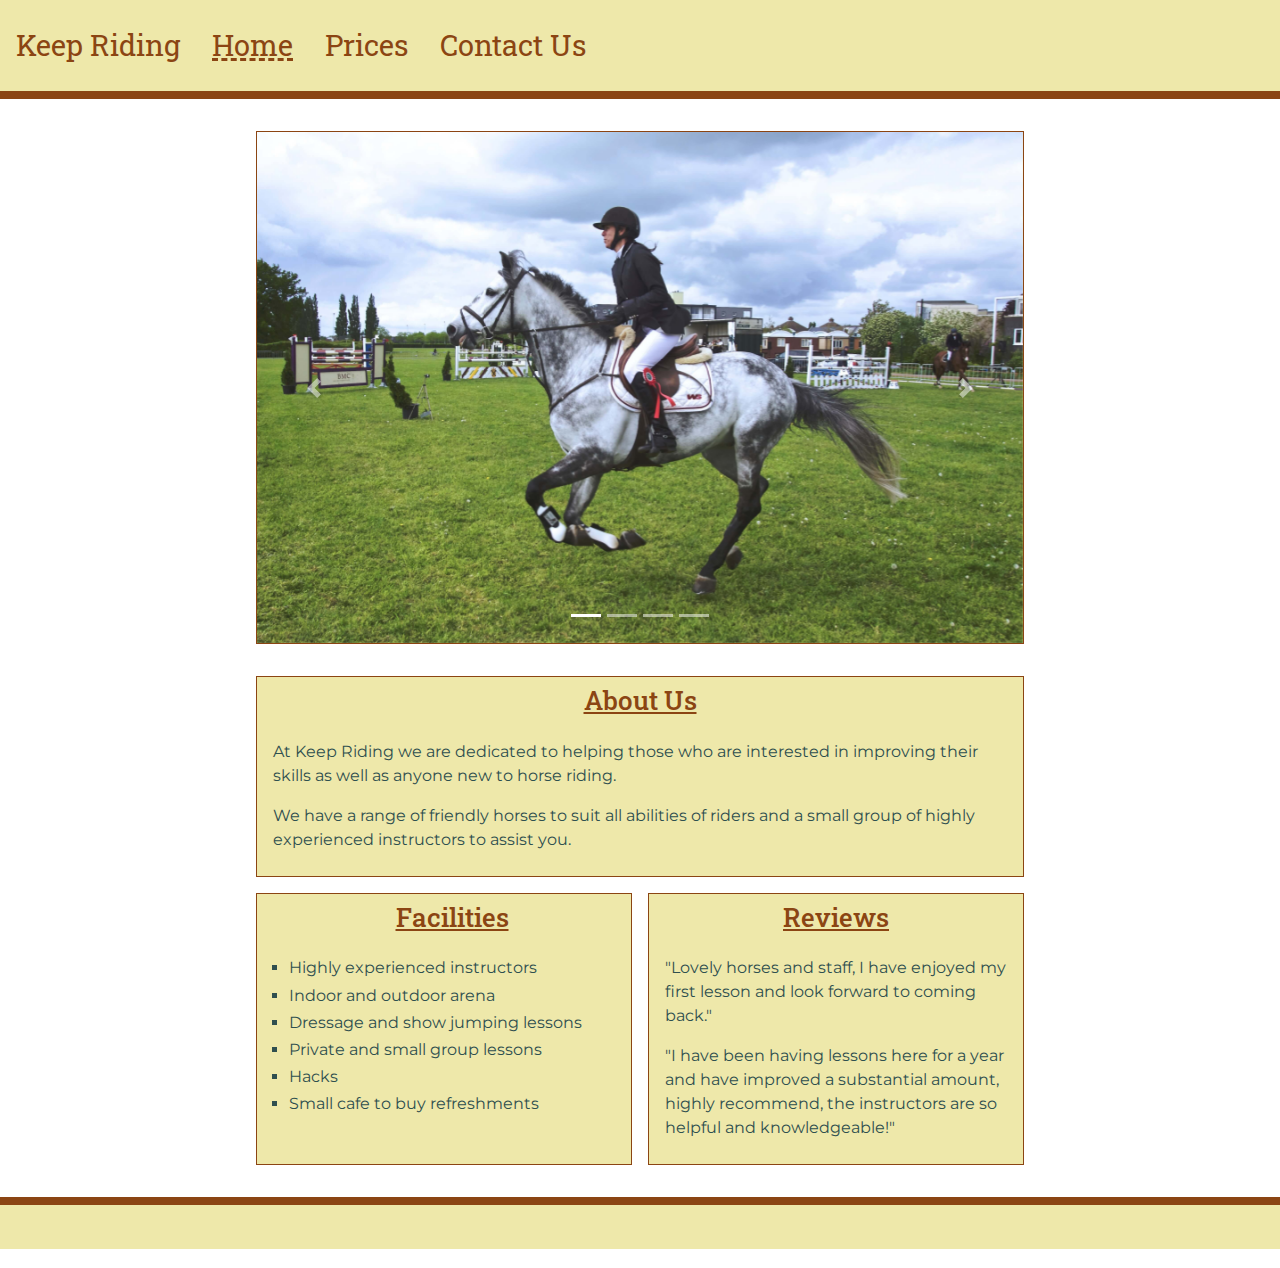
<file: index.html>
<!doctype html>

<html lang="en">

<head>
    <!-- Required meta tags -->
    <meta charset="utf-8">
    <meta name="viewport" content="width=device-width, initial-scale=1, shrink-to-fit=no">

    <!-- Additional meta tags -->
    <meta name="description" content="Start to learn horse riding or improve your current skills with Keep Riding!">
    <meta name="keywords" content="horse, riding, learn, indoor, outdoor, equestrian, school, dessage, show, jumping">
    <meta name="author" content="Keep Riding">

    <!-- Bootstrap CSS -->
    <link rel="stylesheet" href="https://stackpath.bootstrapcdn.com/bootstrap/4.3.1/css/bootstrap.min.css"
        integrity="sha384-ggOyR0iXCbMQv3Xipma34MD+dH/1fQ784/j6cY/iJTQUOhcWr7x9JvoRxT2MZw1T" crossorigin="anonymous">

    <!-- Font awesome -->
    <link rel="stylesheet" href="https://use.fontawesome.com/releases/v5.6.1/css/all.css"
        integrity="sha384-gfdkjb5BdAXd+lj+gudLWI+BXq4IuLW5IT+brZEZsLFm++aCMlF1V92rMkPaX4PP" crossorigin="anonymous">

    <!-- Local css -->
    <link rel="stylesheet" href="assets/css/style.css">

    <title>Keep Riding</title>

</head>

<body>

    <!-- Boostrap -->
    <header>
        <nav class="navbar navbar-expand-md navbar-light">
            <a class="navbar-brand" href="index.html">Keep Riding</a>
            <button class="navbar-toggler" type="button" data-toggle="collapse" data-target="#navbarSupportedContent"
                aria-controls="navbarSupportedContent" aria-expanded="false" aria-label="Toggle navigation">
                <span class="navbar-toggler-icon"></span>
            </button>

            <div class="collapse navbar-collapse" id="navbarSupportedContent">
                <ul class="navbar-nav mr-auto">
                    <li class="nav-item active">
                        <a class="nav-link" href="index.html">Home<span class="sr-only">(current)</span></a>
                    </li>
                    <li class="nav-item">
                        <a class="nav-link" href="prices.html">Prices</a>
                    </li>
                    <li class="nav-item">
                        <a class="nav-link" href="contact.html">Contact Us</a>
                    </li>
                </ul>
            </div>
        </nav>
    </header>

    <!-- Boostrap -->
    <div id="carouselindicators" class="carousel slide" data-ride="carousel">
        <!-- carousel indicators at the bottom -->
        <ol class="carousel-indicators">
            <li data-target="#carouselindicators" data-slide-to="0" class="active"></li>
            <li data-target="#carouselindicators" data-slide-to="1"></li>
            <li data-target="#carouselindicators" data-slide-to="2"></li>
            <li data-target="#carouselindicators" data-slide-to="3"></li>
        </ol>
        <!-- carousel images -->
        <div class="carousel-inner">
            <div class="carousel-item active">
                <!-- show on small devices and not medium and larger -->
                <div class="d-sm-block d-md-none">
                     <img class="d-block w-100" src="assets/images/carousel-img1-small.jpg" alt="First slide - show jumping">
                </div>
                <!-- dont show on small devices and show on medium and larger -->
                <div class="d-none d-md-block">
                     <img class="d-block w-100" src="assets/images/carousel-img1.jpg" alt="First slide - show jumping">
                </div>
            </div>
            <div class="carousel-item">
                <div class="d-sm-block d-md-none">
                     <img class="d-block w-100" src="assets/images/carousel-img2-small.jpg" alt="Second slide - horse riding">
                </div>
                <div class="d-none d-md-block">
                     <img class="d-block w-100" src="assets/images/carousel-img2.jpg" alt="Second slide - horse riding">
                </div>
            </div>
            <div class="carousel-item">
                <div class="d-sm-block d-md-none">
                     <img class="d-block w-100" src="assets/images/carousel-img3-small.jpg" alt="Third slide - a horse in a field">
                </div>
                <div class="d-none d-md-block">
                     <img class="d-block w-100" src="assets/images/carousel-img3.jpg" alt="Third slide - a horse in a field">
                </div>
            </div>
            <div class="carousel-item">
                <div class="d-sm-block d-md-none">
                     <img class="d-block w-100" src="assets/images/carousel-img4-small.jpg" alt="Fourth slide - 2 horses in a field">
                </div>
                <div class="d-none d-md-block">
                     <img class="d-block w-100" src="assets/images/carousel-img4.jpg" alt="Fourth slide - 2 horses in a field">
                </div>
            </div>
        </div>
        <!-- carousel left/prev control -->
        <a class="carousel-control-prev" href="#carouselindicators" role="button" data-slide="prev">
            <span class="carousel-control-prev-icon" aria-hidden="true"></span>
            <span class="sr-only">Previous</span>
        </a>
        <!-- carousel right/next control -->
        <a class="carousel-control-next" href="#carouselindicators" role="button" data-slide="next">
            <span class="carousel-control-next-icon" aria-hidden="true"></span>
            <span class="sr-only">Next</span>
        </a>
    </div>

    <!-- 3 sections - about us, facilities and reviews -->
    <div class="container-fluid home">
        <div class="row">
            <!-- about us -->
            <div class="col-12 ">
                <div class="introduction about-us">
                    <h2>About Us</h2>
                    <p>
                        At Keep Riding we are dedicated to helping those who are interested in improving their skills
                        as well as
                        anyone new to horse riding.
                    </p>
                    <p>
                        We have a range of friendly horses to suit all abilities of riders and a small group of highly
                        experienced instructors to assist you.
                    </p>
                </div>
            </div>
            <!-- facilities -->
            <div class="col-12 col-md-6">
                <div class="introduction facilities">
                    <h2>Facilities</h2>
                    <ul>
                        <li>Highly experienced instructors</li>
                        <li>Indoor and outdoor arena</li>
                        <li>Dressage and show jumping lessons</li>
                        <li>Private and small group lessons</li>
                        <li>Hacks</li>
                        <li>Small cafe to buy refreshments</li>
                    </ul>
                </div>
            </div>
            <!-- reviews -->
            <div class="col-12 col-md-6">
                <div class="introduction reviews">
                    <h2>Reviews</h2>
                    <p>"Lovely horses and staff, I have enjoyed my first lesson and look forward to coming back."</p>
                    <p>"I have been having lessons here for a year and have improved a substantial amount, highly
                        recommend,
                        the instructors are so helpful and knowledgeable!"</p>
                </div>
            </div>
        </div>
    </div>

    <!-- footer with social media links -->
    <footer>
        <ul class="socialmedia">
            <li><a href="https://www.facebook.com/" target="_blank" rel="noopener"
                    aria-label="Go to our facebook page (opens in new tab)"><i class="fab fa-facebook-f"></i></a></li>
            <li><a href="https://www.youtube.com/" target="_blank" rel="noopener"
                    aria-label="Go to our youtube page (opens in new tab)"><i class="fab fa-youtube"></i></a></li>
            <li><a href="https://www.instagram.com/" target="_blank" rel="noopener"
                    aria-label="Go to our instagram page (opens in new tab)"><i class="fab fa-instagram"></i></a></li>
            <li><a href="https://www.twitter.com/" target="_blank" rel="noopener"
                    aria-label="Go to our twitter page (opens in new tab)"><i class="fab fa-twitter"></i></a> </li>
        </ul>
    </footer>

    <!-- JavaScript -->
    <!-- jQuery first, then Popper.js, then Bootstrap JS -->
    <script src="https://code.jquery.com/jquery-3.3.1.slim.min.js"
        integrity="sha384-q8i/X+965DzO0rT7abK41JStQIAqVgRVzpbzo5smXKp4YfRvH+8abtTE1Pi6jizo"
        crossorigin="anonymous"></script>
    <script src="https://cdnjs.cloudflare.com/ajax/libs/popper.js/1.14.7/umd/popper.min.js"
        integrity="sha384-UO2eT0CpHqdSJQ6hJty5KVphtPhzWj9WO1clHTMGa3JDZwrnQq4sF86dIHNDz0W1"
        crossorigin="anonymous"></script>
    <script src="https://stackpath.bootstrapcdn.com/bootstrap/4.3.1/js/bootstrap.min.js"
        integrity="sha384-JjSmVgyd0p3pXB1rRibZUAYoIIy6OrQ6VrjIEaFf/nJGzIxFDsf4x0xIM+B07jRM"
        crossorigin="anonymous"></script>

</body>

</html>
</file>
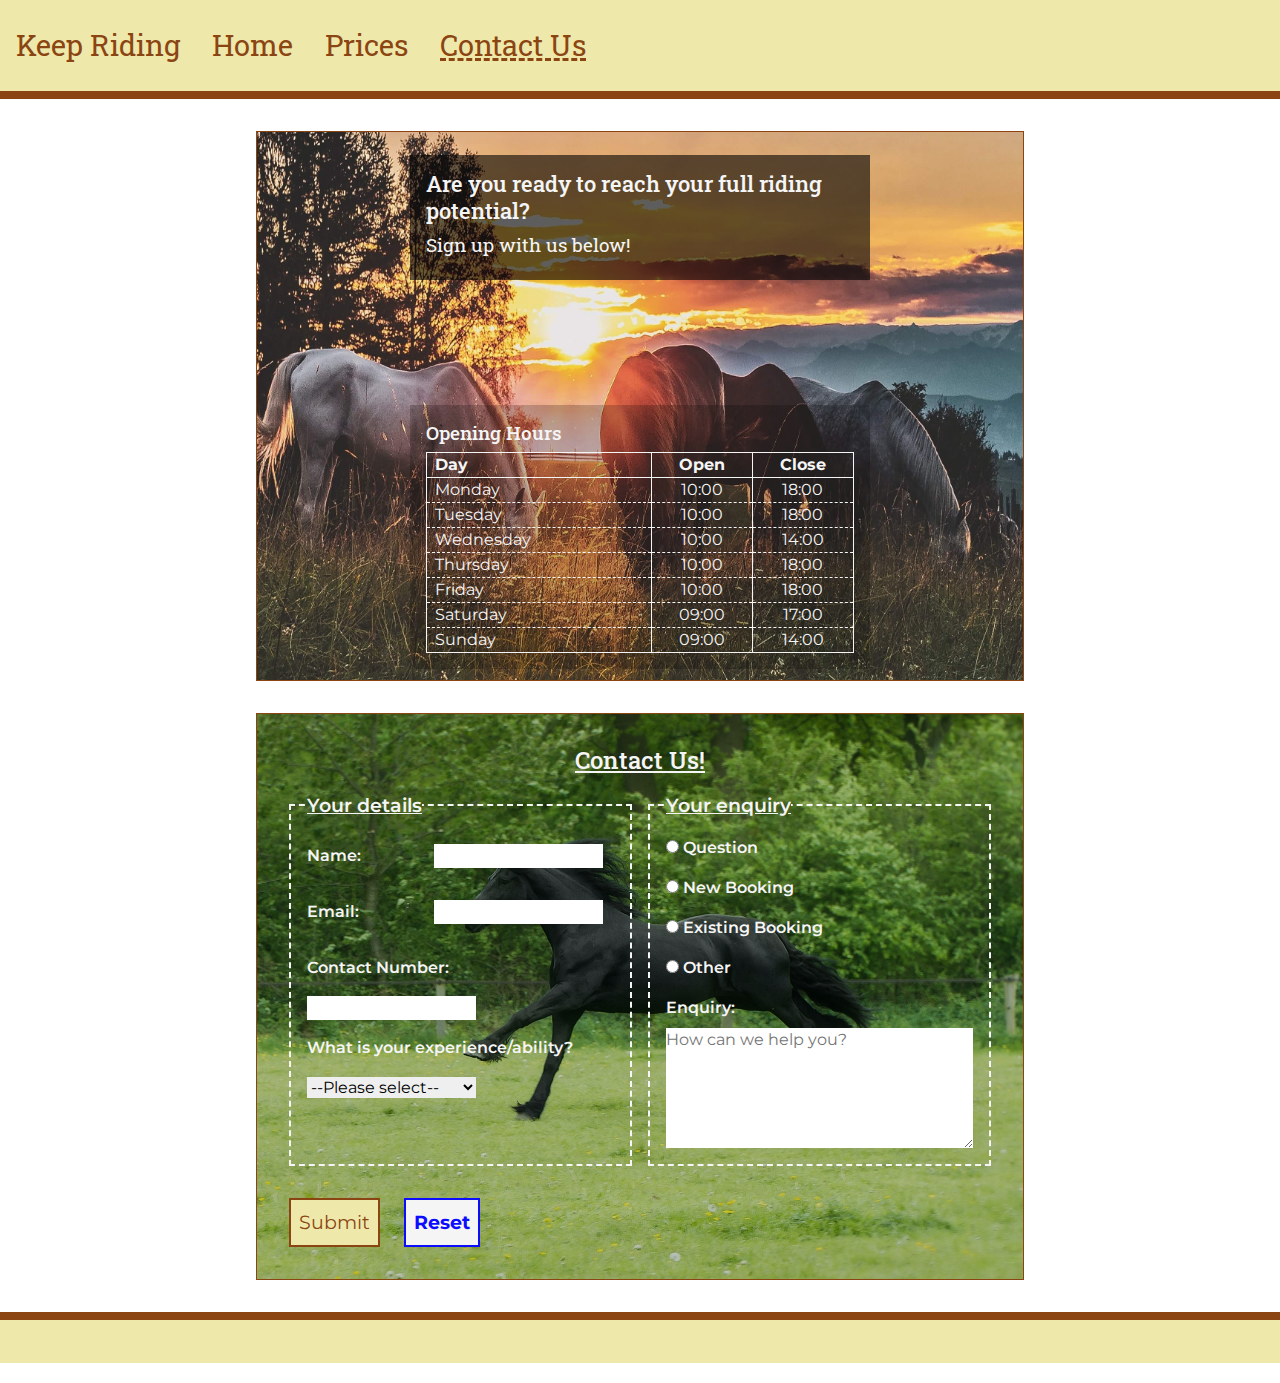
<file: contact.html>
<!doctype html>

<html lang="en">

<head>
    <!-- Required meta tags -->
    <meta charset="utf-8">
    <meta name="viewport" content="width=device-width, initial-scale=1, shrink-to-fit=no">

    <!-- Additional meta tags -->
    <meta name="description" content="Start to learn horse riding or improve your current skills with Keep Riding!">
    <meta name="keywords" content="horse, riding, learn, indoor, outdoor, equestrian, school, dessage, show, jumping">
    <meta name="author" content="Keep Riding">

    <!-- Bootstrap CSS -->
    <link rel="stylesheet" href="https://stackpath.bootstrapcdn.com/bootstrap/4.3.1/css/bootstrap.min.css"
        integrity="sha384-ggOyR0iXCbMQv3Xipma34MD+dH/1fQ784/j6cY/iJTQUOhcWr7x9JvoRxT2MZw1T" crossorigin="anonymous">

    <!-- Font awesome -->
    <link rel="stylesheet" href="https://use.fontawesome.com/releases/v5.6.1/css/all.css"
        integrity="sha384-gfdkjb5BdAXd+lj+gudLWI+BXq4IuLW5IT+brZEZsLFm++aCMlF1V92rMkPaX4PP" crossorigin="anonymous">

    <!-- Local css -->
    <link rel="stylesheet" href="assets/css/style.css">

    <title>Keep Riding</title>

</head>

<body>

    <!-- Boostrap -->
    <header>
        <nav class="navbar navbar-expand-md navbar-light">
            <a class="navbar-brand" href="index.html">Keep Riding</a>
            <button class="navbar-toggler" type="button" data-toggle="collapse" data-target="#navbarSupportedContent"
                aria-controls="navbarSupportedContent" aria-expanded="false" aria-label="Toggle navigation">
                <span class="navbar-toggler-icon"></span>
            </button>

            <div class="collapse navbar-collapse" id="navbarSupportedContent">
                <ul class="navbar-nav mr-auto">
                    <li class="nav-item">
                        <a class="nav-link" href="index.html">Home</a>
                    </li>
                    <li class="nav-item">
                        <a class="nav-link" href="prices.html">Prices</a>
                    </li>
                    <li class="nav-item active">
                        <a class="nav-link" href="contact.html">Contact Us<span class="sr-only">(current)</span></a>
                    </li>
                </ul>
            </div>
        </nav>
    </header>

    <!-- contact image -->
    <div class="contact-img">
        <div class="contact-text">
            <!-- motiviational text to sign up -->
            <div id="contact-heading">
                <h2>Are you ready to reach your full riding potential?</h2>
                <h3>Sign up with us below!</h3>

            </div>
            <!-- opening hours table -->
            <div id="contact-table">
                <h3>Opening Hours</h3>
                <table class="table">
                    <tr>
                        <th scope="col" class="day">Day</th>
                        <th scope="col" class="open-close">Open</th>
                        <th scope="col" class="open-close">Close</th>
                    </tr>
                    <tr>
                        <td class="day">Monday</td>
                        <td class="open-close">10:00</td>
                        <td class="open-close">18:00</td>
                    </tr>
                    <tr>
                        <td class="day">Tuesday</td>
                        <td class="open-close">10:00</td>
                        <td class="open-close">18:00</td>
                    </tr>
                    <tr>
                        <td class="day">Wednesday</td>
                        <td class="open-close">10:00</td>
                        <td class="open-close">14:00</td>
                    </tr>
                    <tr>
                        <td class="day">Thursday</td>
                        <td class="open-close">10:00</td>
                        <td class="open-close">18:00</td>
                    </tr>
                    <tr>
                        <td class="day">Friday</td>
                        <td class="open-close">10:00</td>
                        <td class="open-close">18:00</td>
                    </tr>
                    <tr>
                        <td class="day">Saturday</td>
                        <td class="open-close">09:00</td>
                        <td class="open-close">17:00</td>
                    </tr>
                    <tr>
                        <td class="day">Sunday</td>
                        <td class="open-close">09:00</td>
                        <td class="open-close">14:00</td>
                    </tr>
                </table>
            </div>
        </div>
    </div>

    <!-- contact form -->
    <form action="https://formdump.codeinstitute.net" method="POST">

        <div class="overlay"></div>

        <h2>Contact Us!</h2>

        <div class="container-fluid p-0">
            <div class="row no-gutters">
                <div class="col-12 col-lg-6 details">
                    <fieldset>
                        <legend>Your details</legend>
                        <!-- name -->
                        <label for="name">Name: </label>
                        <input type="text" id="name" name="name" required />
                        <br>
                        <!-- email -->
                        <label for="email">Email: </label>
                        <input type="email" id="email" name="email" required />
                        <br>
                        <!-- number -->
                        <label for="number">Contact Number: </label>
                        <input type="tel" id="number" name="number" required />
                        <br>
                        <!-- ability -->
                        <label for="ability">What is your experience/ability? </label>
                        <select name="ability" id="ability" required>
                            <option value="">--Please select--</option>
                            <option value="never">Never ridden</option>
                            <option value="beginner">Beginner</option>
                            <option value="intermediate">Intermediate</option>
                            <option value="advanced">Advanced</option>
                        </select>
                    </fieldset>
                </div>

                <div class="col-12 col-lg-6 enquiry">
                    <fieldset>
                        <!-- enquiry type -->
                        <legend>Your enquiry</legend>
                        <div class="container-fluid p-0">
                            <div class="row no-gutters">
                                <div class="col-12 col-sm-6 col-lg-12">
                                    <input id="question" type="radio" name="type" value="question" required>
                                    <label for="question">Question</label>
                                </div>
                                <div class="col-12 col-sm-6 col-lg-12 ">
                                    <input id="newbooking" type="radio" name="type" value="newbooking">
                                    <label for="newbooking">New Booking</label>
                                </div>
                                <div class="col-12 col-sm-6 col-lg-12 ">
                                    <input id="existingbooking" type="radio" name="type" value="existingbooking">
                                    <label for="existingbooking">Existing Booking</label>
                                </div>
                                <div class="col-12 col-sm-6 col-lg-12 ">
                                    <input id="other" type="radio" name="type" value="other">
                                    <label for="other">Other</label>
                                </div>
                                <!-- free text area -->
                                <label for="enquiry">Enquiry:</label>
                                <br>
                                <textarea id="enquiry" rows="5" cols="20" placeholder="How can we help you?"
                                    required></textarea>
                                <br>
                            </div>
                        </div>
                    </fieldset>
                </div>

            </div>
        </div>

        <!-- submit and reset buttons -->
        <div class="submit-reset">
            <div id="submit">
                <input type="submit" />
            </div>
            <div id="reset">
                <button type="reset"><strong>Reset</strong></button>
            </div>
        </div>

    </form>

    <!-- footer with social media links -->
    <footer>
        <ul class="socialmedia">
            <li><a href="https://www.facebook.com/" target="_blank" rel="noopener"
                    aria-label="Go to our facebook page (opens in new tab)"><i class="fab fa-facebook-f"></i></a></li>
            <li><a href="https://www.youtube.com/" target="_blank" rel="noopener"
                    aria-label="Go to our youtube page (opens in new tab)"><i class="fab fa-youtube"></i></a></li>
            <li><a href="https://www.instagram.com/" target="_blank" rel="noopener"
                    aria-label="Go to our instagram page (opens in new tab)"><i class="fab fa-instagram"></i></a></li>
            <li><a href="https://www.twitter.com/" target="_blank" rel="noopener"
                    aria-label="Go to our twitter page (opens in new tab)"><i class="fab fa-twitter"></i></a> </li>
        </ul>
    </footer>

    <!-- JavaScript -->
    <!-- jQuery first, then Popper.js, then Bootstrap JS -->
    <script src="https://code.jquery.com/jquery-3.3.1.slim.min.js"
        integrity="sha384-q8i/X+965DzO0rT7abK41JStQIAqVgRVzpbzo5smXKp4YfRvH+8abtTE1Pi6jizo"
        crossorigin="anonymous"></script>
    <script src="https://cdnjs.cloudflare.com/ajax/libs/popper.js/1.14.7/umd/popper.min.js"
        integrity="sha384-UO2eT0CpHqdSJQ6hJty5KVphtPhzWj9WO1clHTMGa3JDZwrnQq4sF86dIHNDz0W1"
        crossorigin="anonymous"></script>
    <script src="https://stackpath.bootstrapcdn.com/bootstrap/4.3.1/js/bootstrap.min.js"
        integrity="sha384-JjSmVgyd0p3pXB1rRibZUAYoIIy6OrQ6VrjIEaFf/nJGzIxFDsf4x0xIM+B07jRM"
        crossorigin="anonymous"></script>

</body>

</html>
</file>
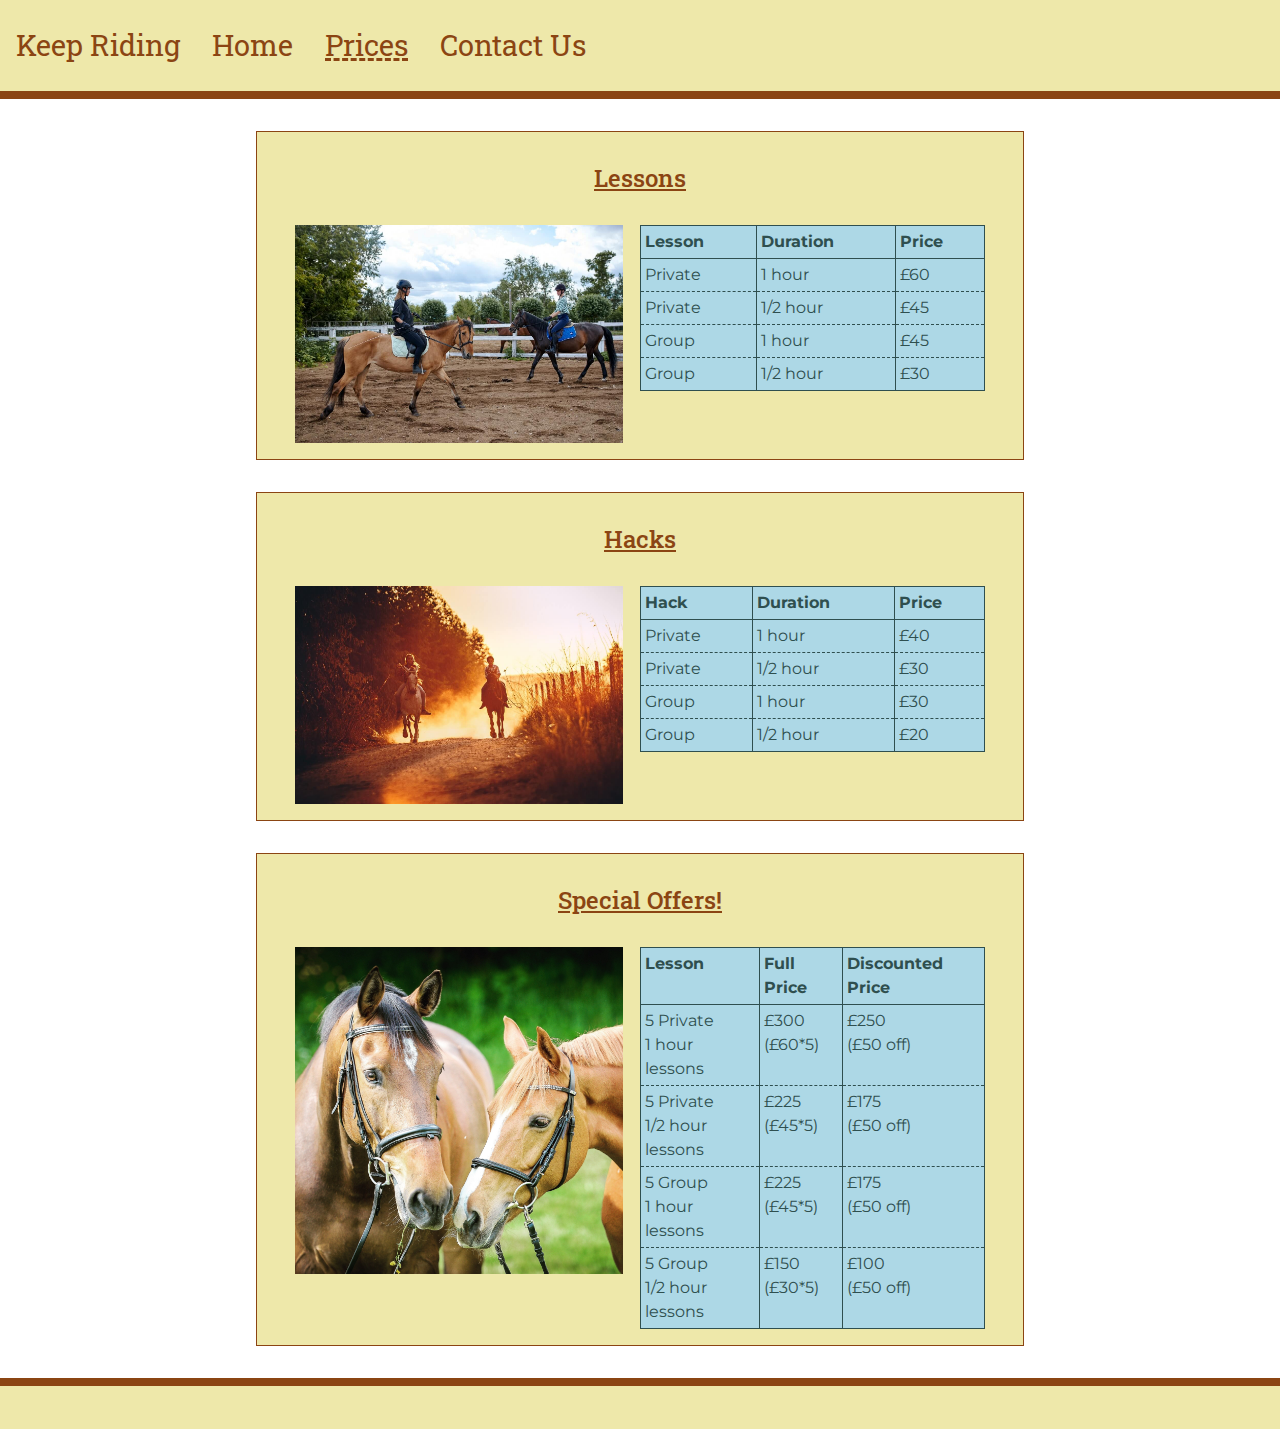
<file: prices.html>
<!doctype html>

<html lang="en">

<head>
    <!-- Required meta tags -->
    <meta charset="utf-8">
    <meta name="viewport" content="width=device-width, initial-scale=1, shrink-to-fit=no">

    <!-- Additional meta tags -->
    <meta name="description" content="Start to learn horse riding or improve your current skills with Keep Riding!">
    <meta name="keywords" content="horse, riding, learn, indoor, outdoor, equestrian, school, dessage, show, jumping">
    <meta name="author" content="Keep Riding">

    <!-- Bootstrap CSS -->
    <link rel="stylesheet" href="https://stackpath.bootstrapcdn.com/bootstrap/4.3.1/css/bootstrap.min.css"
        integrity="sha384-ggOyR0iXCbMQv3Xipma34MD+dH/1fQ784/j6cY/iJTQUOhcWr7x9JvoRxT2MZw1T" crossorigin="anonymous">

    <!-- Font awesome -->
    <link rel="stylesheet" href="https://use.fontawesome.com/releases/v5.6.1/css/all.css"
        integrity="sha384-gfdkjb5BdAXd+lj+gudLWI+BXq4IuLW5IT+brZEZsLFm++aCMlF1V92rMkPaX4PP" crossorigin="anonymous">

    <!-- Local css -->
    <link rel="stylesheet" href="assets/css/style.css">

    <title>Keep Riding</title>

</head>

<body>

    <!-- Boostrap -->
    <header>
        <nav class="navbar navbar-expand-md navbar-light">
            <a class="navbar-brand" href="index.html">Keep Riding</a>
            <button class="navbar-toggler" type="button" data-toggle="collapse" data-target="#navbarSupportedContent"
                aria-controls="navbarSupportedContent" aria-expanded="false" aria-label="Toggle navigation">
                <span class="navbar-toggler-icon"></span>
            </button>

            <div class="collapse navbar-collapse" id="navbarSupportedContent">
                <ul class="navbar-nav mr-auto">
                    <li class="nav-item">
                        <a class="nav-link" href="index.html">Home</a>
                    </li>
                    <li class="nav-item active">
                        <a class="nav-link" href="prices.html">Prices<span class="sr-only">(current)</span></a>
                    </li>
                    <li class="nav-item">
                        <a class="nav-link" href="contact.html">Contact Us</a>
                    </li>
                </ul>
            </div>
        </nav>
    </header>

    <div class="prices">
        <!-- lessons -->
        <div class="prices-outer">
            <h2>Lessons</h2>
            <div class="container-fluid p-0">
                <div class="row no-gutters prices-inner">
                    <!-- image -->
                    <div class="col-12 col-md-6">
                        <div class="prices-picture">
                            <img src="assets/images/lessons.jpg" alt="2 riders in a lesson">
                        </div>
                    </div>
                    <!-- table -->
                    <div class="col-12 col-md-6">
                        <table>
                            <tr>
                                <th scope="col">Lesson</th>
                                <th scope="col">Duration</th>
                                <th scope="col">Price</th>
                            </tr>
                            <tr>
                                <td>Private</td>
                                <td>1 hour</td>
                                <td>£60</td>
                            </tr>
                            <tr>
                                <td>Private</td>
                                <td>1/2 hour</td>
                                <td>£45</td>
                            </tr>
                            <tr>
                                <td>Group</td>
                                <td>1 hour</td>
                                <td>£45</td>
                            </tr>
                            <tr>
                                <td>Group</td>
                                <td>1/2 hour</td>
                                <td>£30</td>
                            </tr>
                        </table>
                    </div>
                </div>
            </div>
        </div>
        <!-- hacks -->
        <div class="prices-outer">
            <h2>Hacks</h2>
            <div class="container-fluid p-0">
                <div class="row no-gutters prices-inner">
                    <!-- image -->
                    <div class="col-12 col-md-6">
                        <div class="prices-picture">
                            <img src="assets/images/hacks.jpg" alt="2 riders on an outdoor hack">
                        </div>
                    </div>
                    <!-- table -->
                    <div class="col-12 col-md-6">
                        <table>
                            <tr>
                                <th scope="col">Hack</th>
                                <th scope="col">Duration</th>
                                <th scope="col">Price</th>
                            </tr>
                            <tr>
                                <td>Private</td>
                                <td>1 hour</td>
                                <td>£40</td>
                            </tr>
                            <tr>
                                <td>Private</td>
                                <td>1/2 hour</td>
                                <td>£30</td>
                            </tr>
                            <tr>
                                <td>Group</td>
                                <td>1 hour</td>
                                <td>£30</td>
                            </tr>
                            <tr>
                                <td>Group</td>
                                <td>1/2 hour</td>
                                <td>£20</td>
                            </tr>
                        </table>
                    </div>
                </div>
            </div>
        </div>
        <!-- special offers -->
        <div class="prices-outer">
            <h2>Special Offers!</h2>
            <div class="container-fluid p-0">
                <div class="row no-gutters prices-inner">
                    <!-- image -->
                    <div class="col-12 col-md-6">
                        <div class="prices-picture">
                            <img src="assets/images/special-offers.jpg" alt="2 horses in a field">
                        </div>
                    </div>
                    <!-- table -->
                    <div class="col-12 col-md-6">
                        <table>
                            <tr>
                                <th scope="col">Lesson</th>
                                <th scope="col">Full Price</th>
                                <th scope="col">Discounted Price</th>
                            </tr>
                            <tr>
                                <td>5 Private <br> 1 hour lessons</td>
                                <td>£300 <br> (£60*5)</td>
                                <td>£250 <br> (£50 off)</td>
                            </tr>
                            <tr>
                                <td>5 Private <br> 1/2 hour lessons</td>
                                <td>£225 <br> (£45*5)</td>
                                <td>£175 <br> (£50 off)</td>
                            </tr>
                            <tr>
                                <td>5 Group <br> 1 hour lessons</td>
                                <td>£225 <br> (£45*5)</td>
                                <td>£175 <br> (£50 off)</td>
                            </tr>
                            <tr>
                                <td>5 Group <br> 1/2 hour lessons</td>
                                <td>£150 <br> (£30*5)</td>
                                <td>£100 <br> (£50 off)</td>
                            </tr>
                        </table>
                    </div>
                </div>
            </div>
        </div>
    </div>

    <!-- footer with social media links -->
    <footer>
        <ul class="socialmedia">
            <li><a href="https://www.facebook.com/" target="_blank" rel="noopener"
                    aria-label="Go to our facebook page (opens in new tab)"><i class="fab fa-facebook-f"></i></a></li>
            <li><a href="https://www.youtube.com/" target="_blank" rel="noopener"
                    aria-label="Go to our youtube page (opens in new tab)"><i class="fab fa-youtube"></i></a></li>
            <li><a href="https://www.instagram.com/" target="_blank" rel="noopener"
                    aria-label="Go to our instagram page (opens in new tab)"><i class="fab fa-instagram"></i></a></li>
            <li><a href="https://www.twitter.com/" target="_blank" rel="noopener"
                    aria-label="Go to our twitter page (opens in new tab)"><i class="fab fa-twitter"></i></a> </li>
        </ul>
    </footer>

    <!-- JavaScript -->
    <!-- jQuery first, then Popper.js, then Bootstrap JS -->
    <script src="https://code.jquery.com/jquery-3.3.1.slim.min.js"
        integrity="sha384-q8i/X+965DzO0rT7abK41JStQIAqVgRVzpbzo5smXKp4YfRvH+8abtTE1Pi6jizo"
        crossorigin="anonymous"></script>
    <script src="https://cdnjs.cloudflare.com/ajax/libs/popper.js/1.14.7/umd/popper.min.js"
        integrity="sha384-UO2eT0CpHqdSJQ6hJty5KVphtPhzWj9WO1clHTMGa3JDZwrnQq4sF86dIHNDz0W1"
        crossorigin="anonymous"></script>
    <script src="https://stackpath.bootstrapcdn.com/bootstrap/4.3.1/js/bootstrap.min.js"
        integrity="sha384-JjSmVgyd0p3pXB1rRibZUAYoIIy6OrQ6VrjIEaFf/nJGzIxFDsf4x0xIM+B07jRM"
        crossorigin="anonymous"></script>

</body>

</html>
</file>
<file: assets/css/style.css>
/* Google fonts */

@import url('https://fonts.googleapis.com/css2?family=Montserrat:ital,wght@0,100;0,200;0,300;0,400;0,500;0,600;0,700;0,800;0,900;1,100;1,200;1,300;1,400;1,500;1,600;1,700;1,800;1,900&family=Roboto+Slab:wght@100;200;300;400;500;600;700;800;900&display=swap');

/* General rules - font family, size and colour*/

* {
    margin: 0; 
    padding: 0; 
    border: 0;
}

h1, h2, h3, h4, h5, h6 {
    font-family: 'Roboto Slab', serif;
    color: saddlebrown;
}

h2 {
    font-size: 1.6rem;
}

h3 {
    font-size: 1.4rem;
}

body {
    font-family: 'Montserrat', sans-serif;
    color: darkslategrey;
}

/* navbar */

.navbar {
    background-color: palegoldenrod;
    border-bottom: 0.5rem solid saddlebrown;
}

.navbar-light .navbar-brand, 
.navbar-light .navbar-nav .nav-link {
    font-size: 1.8rem;
    color: saddlebrown;
    font-family: 'Roboto Slab', serif;
}

.navbar-light .navbar-nav .active>.nav-link {
    color: saddlebrown;
    font-family: 'Roboto Slab', serif;
    font-size: 1.8rem;
}

.navbar-expand-md .navbar-nav .nav-link {
    padding: 1rem;
}

.navbar-light .navbar-nav .active>.nav-link {
    text-decoration: dashed underline saddlebrown;
}

.navbar-light .navbar-toggler {
    color: palegoldenrod;
    border: 1px solid saddlebrown;
}

button:focus {
    outline: none;
}

/* navbar hover */

.navbar-light .navbar-brand:hover, 
.navbar-light .navbar-nav .nav-link:hover {
    color: #0c0cff;
    font-weight: bold;
}

.navbar-light .navbar-nav .active>.nav-link:hover {
    color: #0c0cff;
    font-weight: bold;
}

/* footer */

footer {
    background-color: palegoldenrod;
    margin-top: 2rem;
    border-top: 0.5rem solid saddlebrown;
}

.socialmedia {
    text-align: center;
    margin-bottom: 0;
}

.socialmedia li {
    display: inline;
}

.socialmedia i {
    padding: 1.5rem 7%;
    font-size: 1.8rem; 
    color: saddlebrown;
}

.socialmedia i:hover {
    color: #0c0cff;
}

/* carousel */

.carousel {
    width: 90%;
    margin: 2rem 5% 1rem 5%;
    background-color: palegoldenrod;
    border: 1px solid saddlebrown;
}

/* home */

.home {
    width: 90%;
    margin: 1rem 5% 1rem 5%;
    padding: 0;
}

.home .row {
    margin: 0;
}

.home .col-12, .home .col-md-6 {
    margin-top: 1rem;
    padding: 0;
}

.introduction {
    padding: 0.5rem 1rem 0.5rem 1rem;
    background-color: palegoldenrod; 
    border: 1px solid saddlebrown; 
    height: 100%;
}

.introduction>h2 {
    text-align: center;
    text-decoration: underline;
    padding-bottom: 1rem;;
}

.facilities {
    padding-left: 2rem;
}

.facilities ul {
    list-style-type: square;
    color: DarkSlateGrey;
} 

.facilities li {
    margin: 0.2rem 0;
}

/* prices */

.prices {
    width: 90%;
    margin: 2rem 5% 1rem 5%;
}

.prices-outer {
    background-color: palegoldenrod;
    border: 1px solid saddlebrown;
    margin-bottom: 2rem;
}

.prices h2 {
    text-align: center;
    text-decoration: underline;
    color: saddlebrown;
    font-size: 1.5rem;
    margin: 1rem 0 1rem 0;
    padding-top: 1rem;
}

.prices-inner {
    margin: 2rem 5% 1rem 5%;
}

.prices .prices-picture {
    margin-bottom: 20px;
    width: 100%;
}

.prices img {
    width: 100%;
}

/* prices table */

.prices table {
    width: 100%;
    color: saddlebrown;
    border: 1px solid darkslategrey;
    background-color: lightblue;
}

.prices table th {
    padding: .25rem;
    vertical-align: top;
    border-top: 1px solid DarkSlateGrey;
    border-bottom: 1px solid DarkSlateGrey;
    border-left: 1px solid DarkSlateGrey;
    border-right: 1px solid DarkSlateGrey;
    color: DarkSlateGrey;
}

.prices table td {
    padding: .25rem;
    vertical-align: top;
    border-top: 1px dashed DarkSlateGrey;
    border-top: 1px dashed DarkSlateGrey;
    border-left: 1px solid DarkSlateGrey;
    border-right: 1px solid DarkSlateGrey;
    color: DarkSlateGrey;
}

/* contact image */

.contact-img {
    width: 90%;
    height: 450px;
    margin: 2rem 5% 1rem 5%;
    background-color: saddlebrown;
    border: 1px solid saddlebrown;
    background-image: url(../images/contact-img.jpg);
    background-repeat: no-repeat;
    background-position: bottom center;
    background-size: cover;
    background-attachment: scroll;
    position: relative;
}

.contact-img .contact-text {
    margin-left: 5%;
    width: 90%;
    position: absolute;
    height: 100%;
}

.contact-img #contact-heading {
    background-color: rgba(1,1,1,0.6);
    position: relative;
    margin-top: 5%;
    padding: 1rem;    
}

.contact-img #contact-heading h2 {
    font-size: 1.4rem;
    font-weight: 500;
    color: whitesmoke;
}

.contact-img #contact-heading h3 {
    font-size: 1.2rem;
    font-weight: normal;
    color: whitesmoke;
}

/* contact - opening hours table */

.contact-img #contact-table {
    background-color: rgba(1,1,1,0.2);
    padding: 1rem;   
    position: absolute;
    bottom: 2%;
    width: 100%; 
}

.contact-img #contact-table h3 {
    font-size: 1.2rem;
    font-weight: 500;
    color: whitesmoke;
}

.contact-img #contact-table table {
    width: 100%;
    color: whitesmoke;
    border: 1px solid whitesmoke;
    margin-bottom: 0;
}

.contact-img #contact-table table th {
    padding: 0;
    vertical-align: top;
    border-top: 1px solid whitesmoke;
    border-bottom: 1px solid whitesmoke;
    border-left: 1px solid whitesmoke;
    border-right: 1px solid whitesmoke;
    color: whitesmoke;
    font-size: 1rem;
}

.contact-img #contact-table table td {
    padding: 0;
    vertical-align: top;
    border-left: 1px solid whitesmoke;
    border-right: 1px solid whitesmoke;
    border-top: 1px dashed whitesmoke;
    border-top: 1px dashed whitesmoke;
    color: whitesmoke;
    font-size: 0.8rem;
}

.contact-img #contact-table table .day {
    text-align: left;
    padding-left: 0.5rem;
}

.contact-img #contact-table table .open-close {
    text-align: center;
}

/* form */

form {
    width: 90%;
    margin: 2rem 5% 1rem 5%;
    background-color: saddlebrown;
    border: 1px solid saddlebrown;
    background-image: url(../images/contact-form.jpg);
    background-repeat: no-repeat;
    background-position: 35% center; 
    background-size: cover;
    background-attachment: scroll;
    position: relative;
}

form .overlay {
    background-color: rgba(1, 1, 1, 0.2);
    position: absolute;
    width: 100%;
    height: 100%;
}

form .col-12, form .col-md-6, form .col-3 {
    margin-top: 0;
}

form>h2 {
    text-align: center;
    font-size: 1.5rem;
    text-decoration: underline;
    color: whitesmoke;
    margin: 1rem 0 1rem 0;
    padding-top: 1rem;
    position: relative;
}

form .details {
    margin-bottom: 2rem;
}

form fieldset {
    height: 100%;
    margin: 0 1rem;
    border: 2px dashed whitesmoke;
    padding: 0 1rem;
}

form fieldset legend {
    color: whitesmoke;
    width: auto;
    padding: 0;
    margin-bottom: .5rem;
    font-size: 1.2rem;
    text-decoration: underline;
}

form fieldset, form legend, form label {
    font-weight: 600;
    color: whitesmoke;
}

form label {
    margin-left: 0.5rem;
    font-size: 1rem;
    margin: 0.5rem 0;
}

form .details label {
    min-width: 40%;
    padding: 0.5rem 0;
}

form .details input {
    width: 55%;
}

form .details select {
    min-width: 55%;
}

form textarea, form select {
    margin-bottom: 1rem;
}

form textarea {
    width: 100%;
}

/* contact form - submit and reset buttons*/

form .submit-reset {
    width: 100%;
    text-align: center;
    margin-top: 2rem;
    margin-bottom: 1rem;
}

form #submit, form #reset {
    display: inline-block;
}

form #submit {
    margin-right: 10%;
}

form input[type="submit"] {
    padding: 0.5rem;
    background-color: palegoldenrod;
    color: saddlebrown;
    font-size: 1.2rem;
    border: 2px solid saddlebrown;
    position: relative;
}

form input[type="submit"]:hover {
    background-color: saddlebrown;
    color: palegoldenrod;
    border: 2px solid palegoldenrod;
}

form button {
    padding: 0.5rem;
    background-color: whitesmoke;
    color: #0c0cff;
    font-size: 1.2rem;
    border: 2px solid #0c0cff;
    position: relative;
}

form button:hover {
    background-color: #0c0cff;
    color: whitesmoke;
    border: 2px solid whitesmoke;
}

/* Media queries */

/* Screen less than 768px */
@media screen and (max-width: 768px)  {
    
    /* when navar is opened on smaller screens - 
    remove (on active page) underline and update font size and padding */
    .navbar-light .show .navbar-nav .nav-link, .navbar-light .collapsing .navbar-nav .nav-link {
        font-size: 1.6rem;
        padding: 0.2rem;
        text-decoration: none;
    }

    /* Use resized images for small devices */
    .contact-img {
    background-image: url(../images/contact-img-small.jpg);
    }

    form {
    background-image: url(../images/contact-form-small.jpg);
    }

}

/* Screen more than 768px */
@media screen and (min-width: 768px) {

    .carousel {
        width: 80%;
        margin: 2rem 10% 1rem 10%;
    }

    .home {
        width: 80%;
        margin: 1rem 10% 1rem 10%;
    }

    .facilities {
        margin-right: 0.5rem;
    }

    .reviews {
        margin-left: 0.5rem;
    }

    .prices {
        width: 80%;
        margin: 2rem 10% 1rem 10%;
    }

    .prices .prices-picture {
        margin-bottom: 0;
        margin-right: 5%;
        width: 95%;
    }

    .contact-img {
        width: 80%;
        margin: 2rem 10% 1rem 10%;
        height: 450px;
        background-position: 0% 80%;
    }

    .contact-img .contact-text {
        margin-left: 10%;
        width: 80%;
    }

    .contact-img #contact-table table td {
        font-size: 1rem;
    }

    form {
        background-position: center center;
        width: 80%;
        margin: 2rem 10% 1rem 10%;
    }

    form fieldset {
        margin: 0 2rem;
    } 

}

/* Screen more than 992px */
@media screen and (min-width: 992px) {

    .carousel {
        width: 70%;
        margin: 2rem 15% 1rem 15%;
    }

     .home {
        width: 70%;
        margin: 1rem 15% 1rem 15%;
    }

    .prices {
        width: 70%;
        margin: 2rem 15% 1rem 15%;
    }

    .contact-img {
        width: 70%;
        margin: 2rem 15% 1rem 15%;
        height: 550px;
    }

    .contact-img .contact-text {
        margin-left: 15%;
        width: 70%;
    }

    form {
        width: 70%;
        margin: 2rem 15% 1rem 15%;
    }

    form .details {
        margin-bottom: 0;
    }

    form .details fieldset {
        margin: 0 0.5rem 0 2rem;
    }

    form .enquiry fieldset {
        margin: 0 2rem 0 0.5rem;
    }

    form .submit-reset {
        text-align: left;
        margin: 2rem;
    }

    form #submit {
        margin-right: 20px;
    }

}

/* Screen more than 1200px */
@media screen and (min-width: 1200px) {

    .carousel {
        width: 60%;
        margin: 2rem 20% 1rem 20%;
    }

    .home {
        width: 60%;
        margin: 1rem 20% 1rem 20%;
    }

    .prices {
        width: 60%;
        margin: 2rem 20% 1rem 20%;
    }

    .contact-img {
        width: 60%;
        margin: 2rem 20% 1rem 20%;
        background-position: 0% 60%;
    }

    .contact-img .contact-text {
        margin-left: 20%;
        width: 60%;
    }

    form {
        width: 60%;
        margin: 2rem 20% 1rem 20%;
    }

}
</file>
